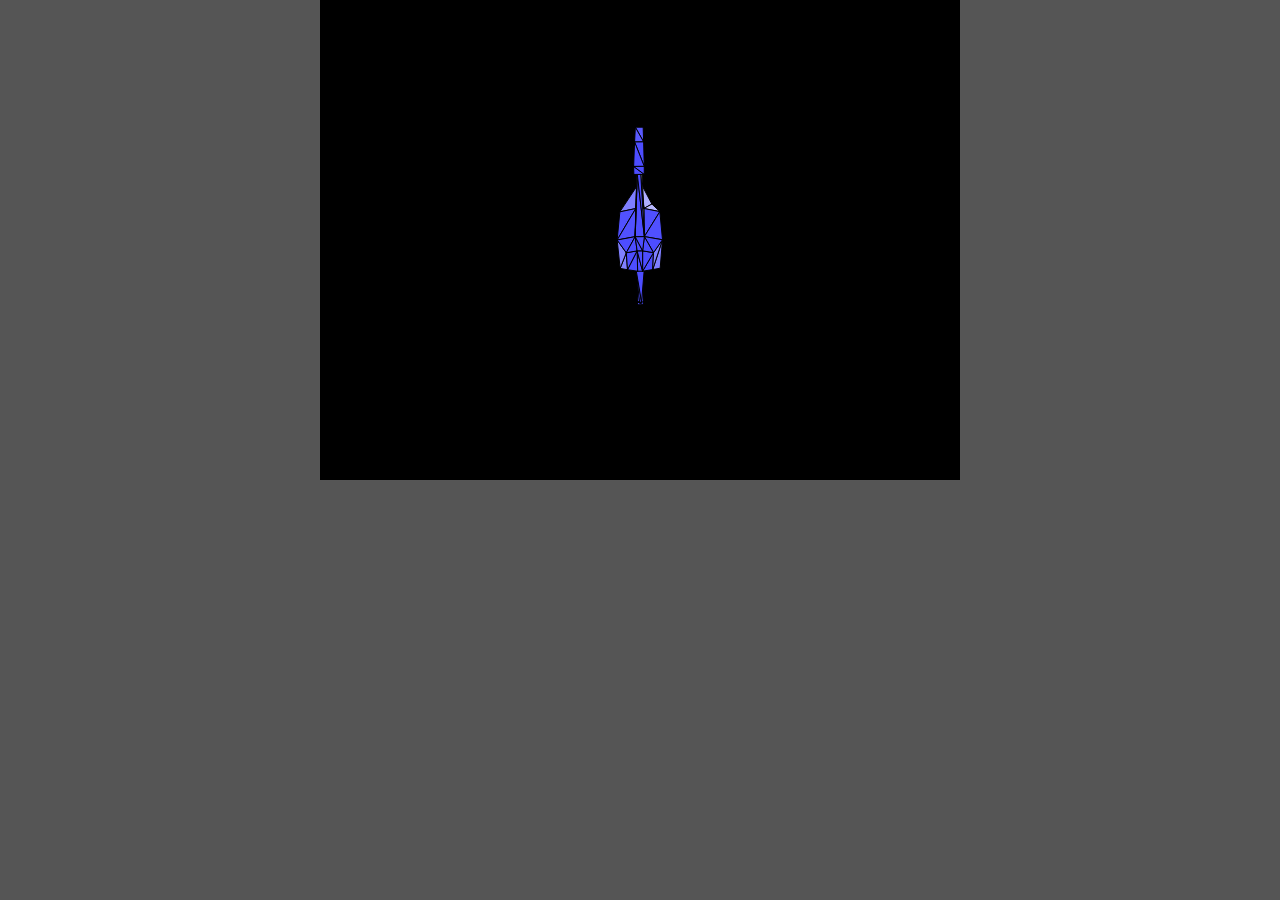
<file: 3d/index.html>
<!DOCTYPE html>
<html lang="">

<head>
  <meta charset="utf-8">
  <meta name="viewport" content="width=device-width, initial-scale=1.0">
  <title>3D Engine</title>
  <link rel="stylesheet" href="../basic.css"/>
  <script src="../p5.min.js"></script>
  <script src="index.js"></script>
</head>

<body>
  <main>
  </main>
</body>

</html>
</file>
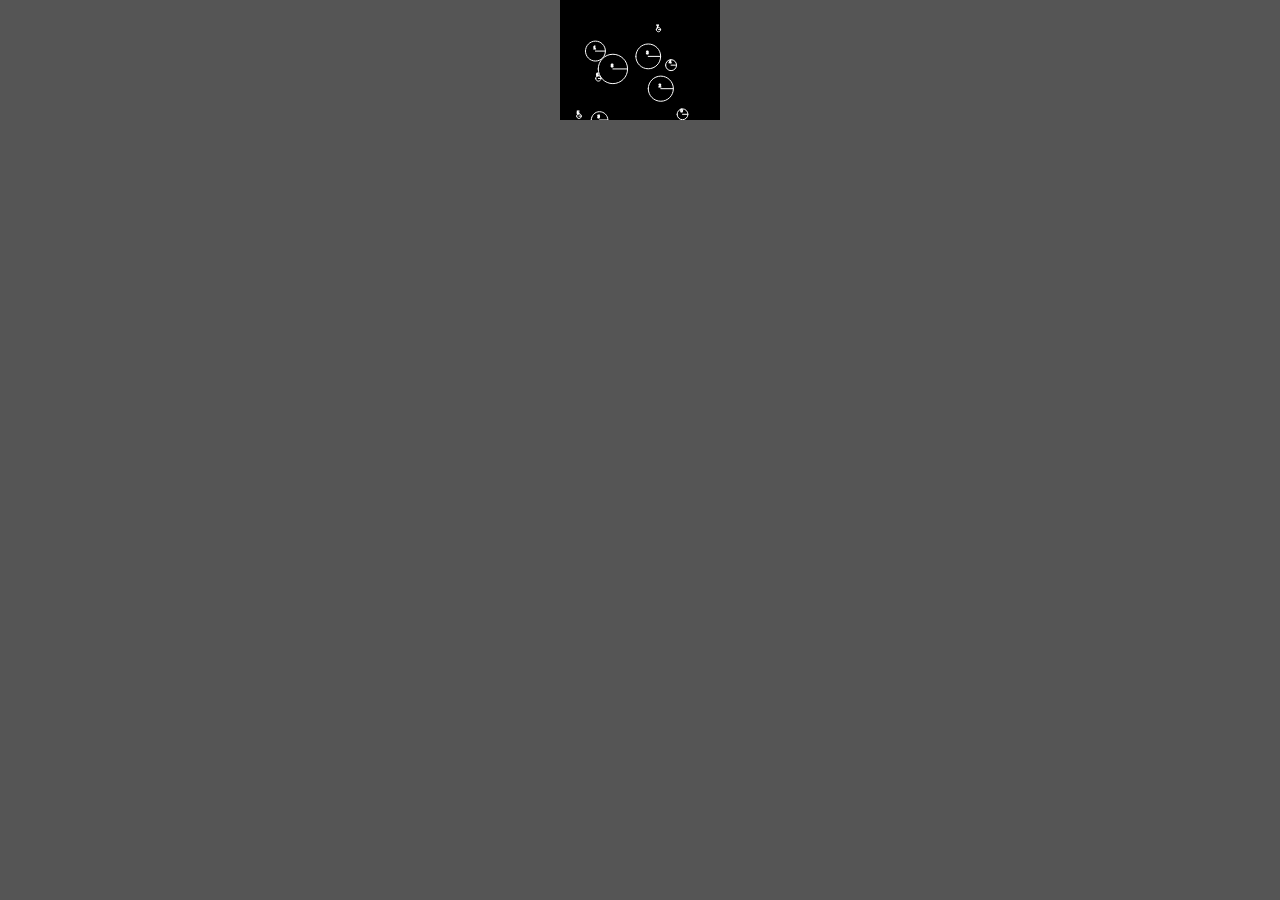
<file: maths/circlecol/index.html>
<!DOCTYPE html>
<html lang="">

<head>
  <meta charset="utf-8">
  <meta name="viewport" content="width=device-width, initial-scale=1.0">
  <title>Circle Collision</title>
  <link rel="stylesheet" href="../basic.css"/>
  <script src="../p5.min.js"></script>
  <script src="index.js"></script>
</head>

<body>
  <main>
  </main>
</body>

</html>
</file>
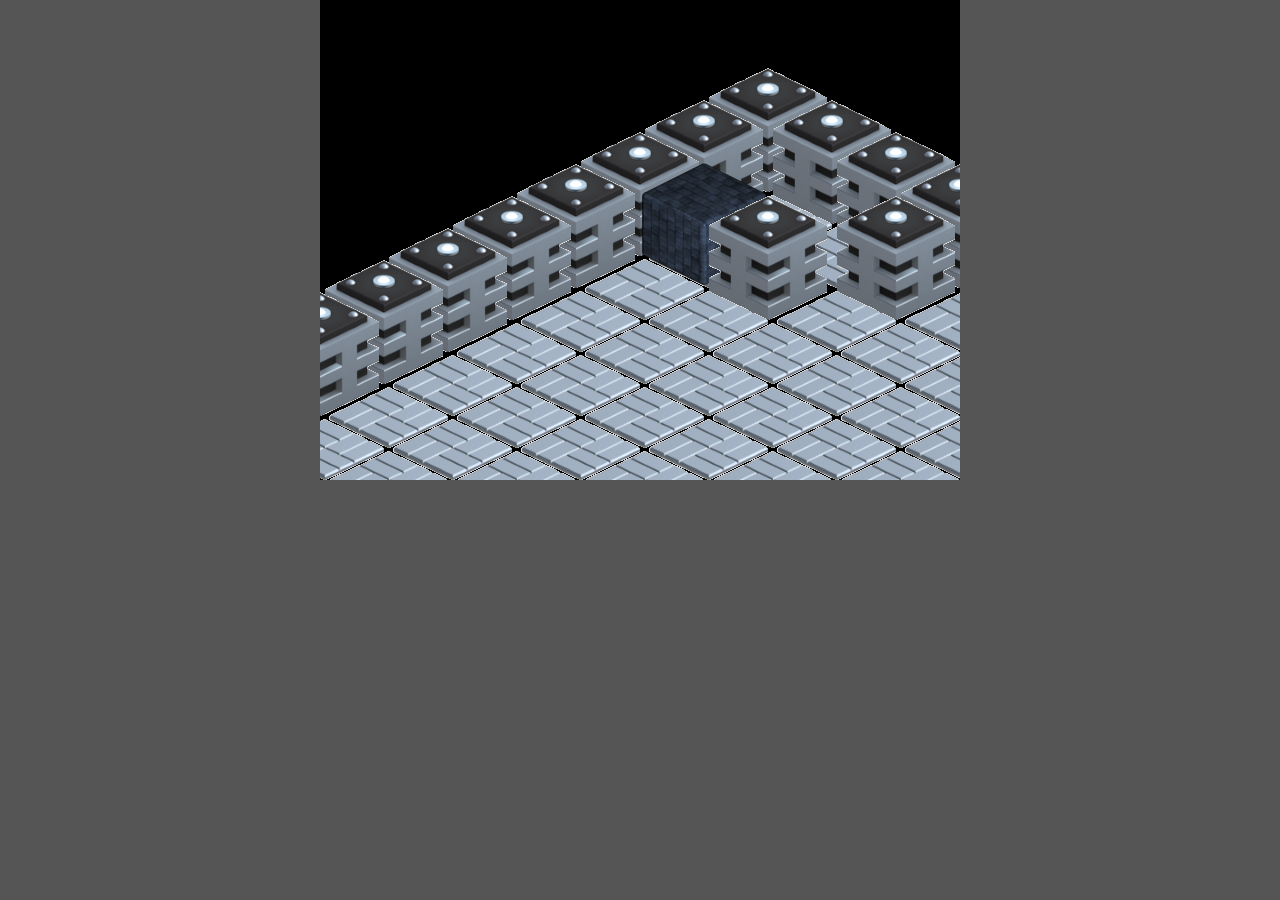
<file: isometric/iso.html>
<!DOCTYPE html>
<html lang="">

<head>
  <meta charset="utf-8">
  <meta name="viewport" content="width=device-width, initial-scale=1.0">
  <title>Isometric</title>
  <link rel="stylesheet" href="basic.css"/>
  <script src="p5.min.js"></script>
  <script src="iso.js"></script>
</head>

<body>
  <main>
  </main>
</body>

</html>
</file>
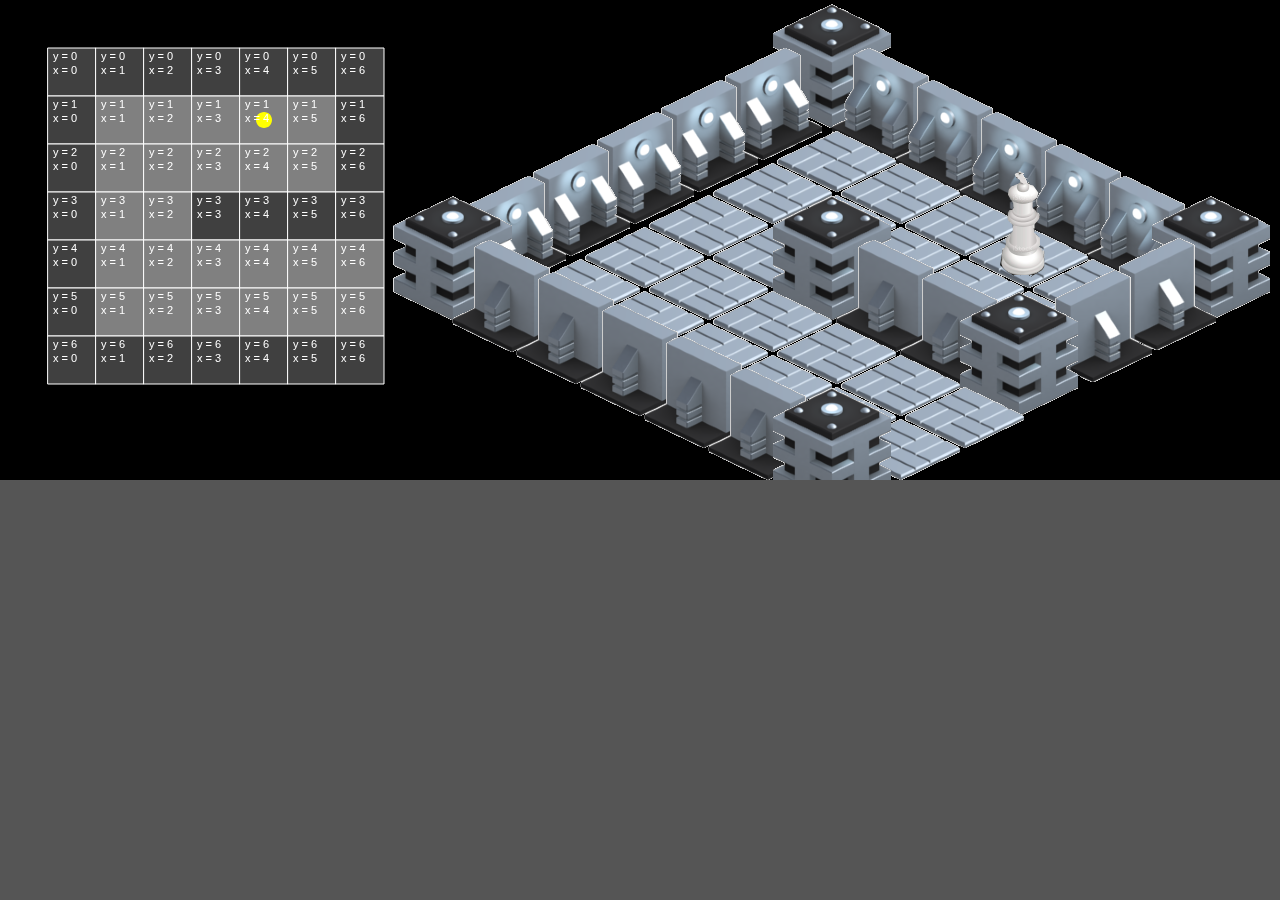
<file: isometric/iso2.html>
<!DOCTYPE html>
<html lang="">

<head>
  <meta charset="utf-8">
  <meta name="viewport" content="width=device-width, initial-scale=1.0">
  <title>Isometric 2</title>
  <link rel="stylesheet" href="basic.css"/>
  <script src="p5.min.js"></script>
  <script src="iso2.js"></script>
</head>

<body>
  <main>
  </main>
</body>

</html>
</file>
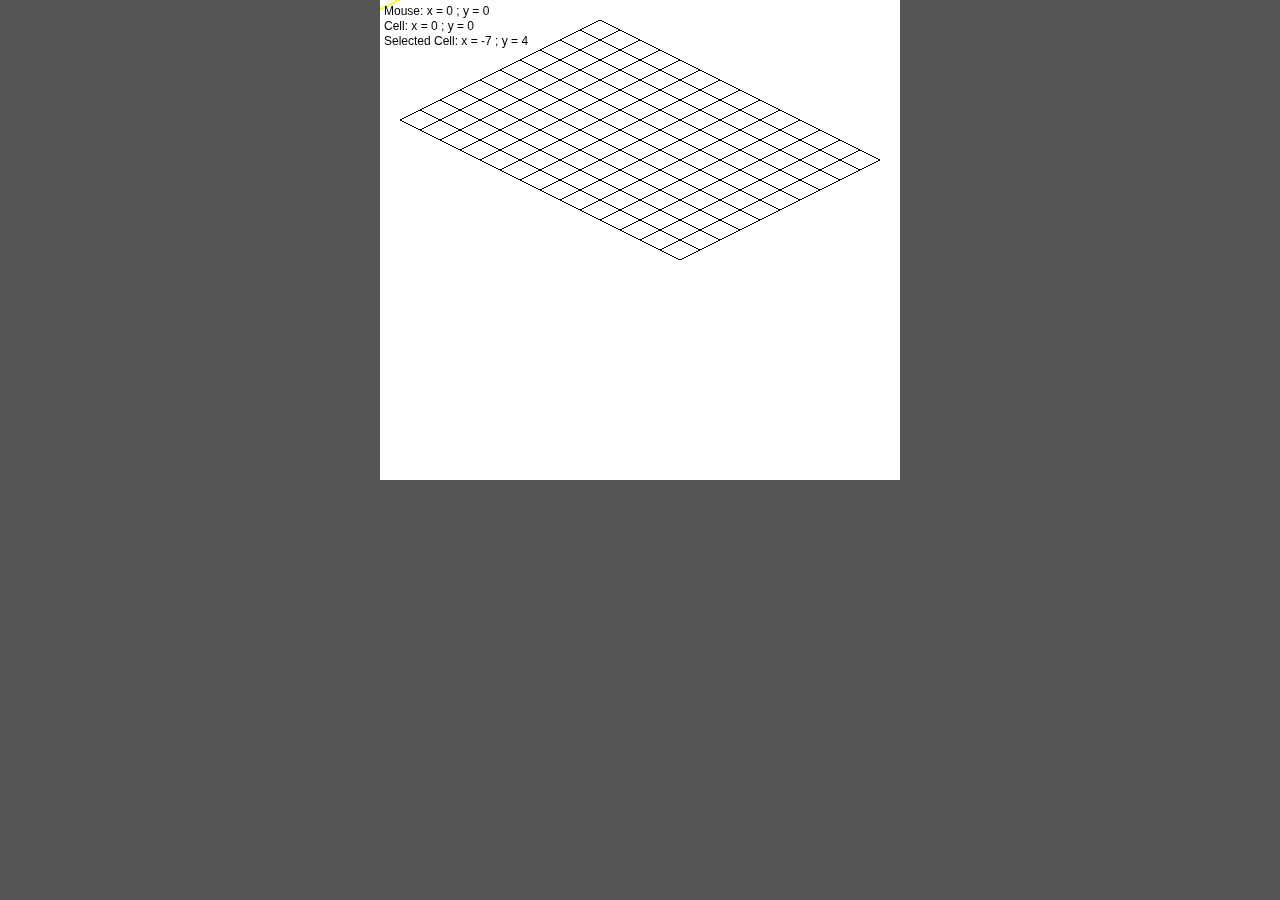
<file: isometric/iso_onelonecoder.html>
<!DOCTYPE html>
<html lang="">

<head>
  <meta charset="utf-8">
  <meta name="viewport" content="width=device-width, initial-scale=1.0">
  <title>Isometric One Lone Coder</title>
  <link rel="stylesheet" href="basic.css"/>
  <script src="p5.min.js"></script>
  <script src="iso_onelonecoder.js"></script>
</head>

<body>
  <main>
  </main>
</body>

</html>
</file>
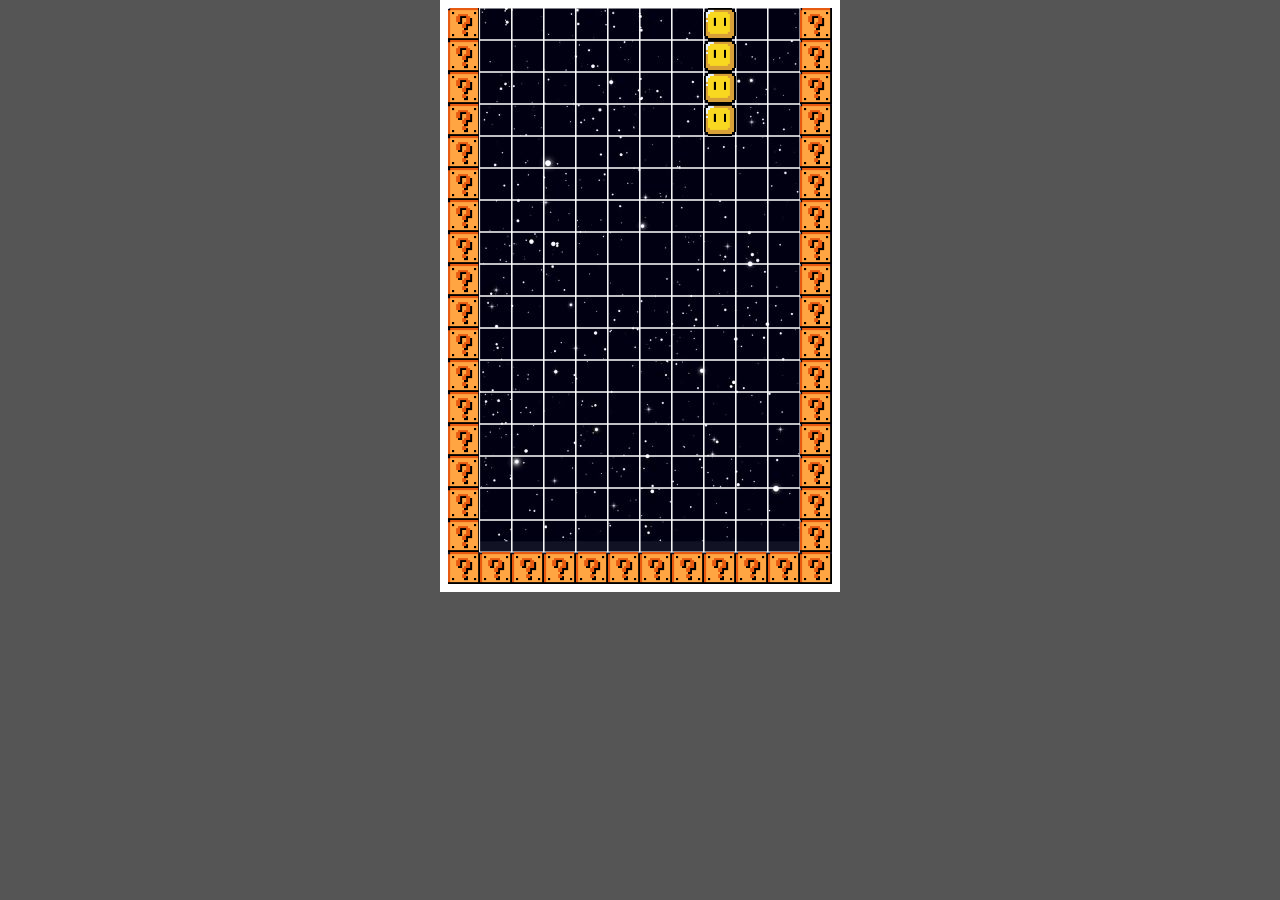
<file: tetris/tetris.html>
<!DOCTYPE html>
<html lang="">

<head>
  <meta charset="utf-8">
  <meta name="viewport" content="width=device-width, initial-scale=1.0">
  <title>Tetris</title>
  <link rel="stylesheet" href="basic.css"/>
  <script src="p5.min.js"></script>
  <script src="tetris.js"></script>
</head>

<body>
  <main>
  </main>
</body>

</html>
</file>
<file: basic.css>
html, body {
    margin: 0;
    padding: 0;
    background: #555;
}

canvas {
    display: block;
    margin: 0 auto;
    border-style: solid;
    border-width: 0px;
    border-color: #fff;
}
</file>
<file: maths/basic.css>
html, body {
    margin: 0;
    padding: 0;
    background: #555;
}

canvas {
    display: block;
    margin: 0 auto;
}
</file>
<file: isometric/basic.css>
html, body {
    margin: 0;
    padding: 0;
    background: #555;
}

canvas {
    display: block;
    margin: 0 auto;
}
</file>
<file: tetris/basic.css>
html, body {
    margin: 0;
    padding: 0;
    background: #555;
}

canvas {
    display: block;
    margin: 0 auto;
    border-style: solid;
    border-width: 8px;
    border-color: #fff;
}
</file>
